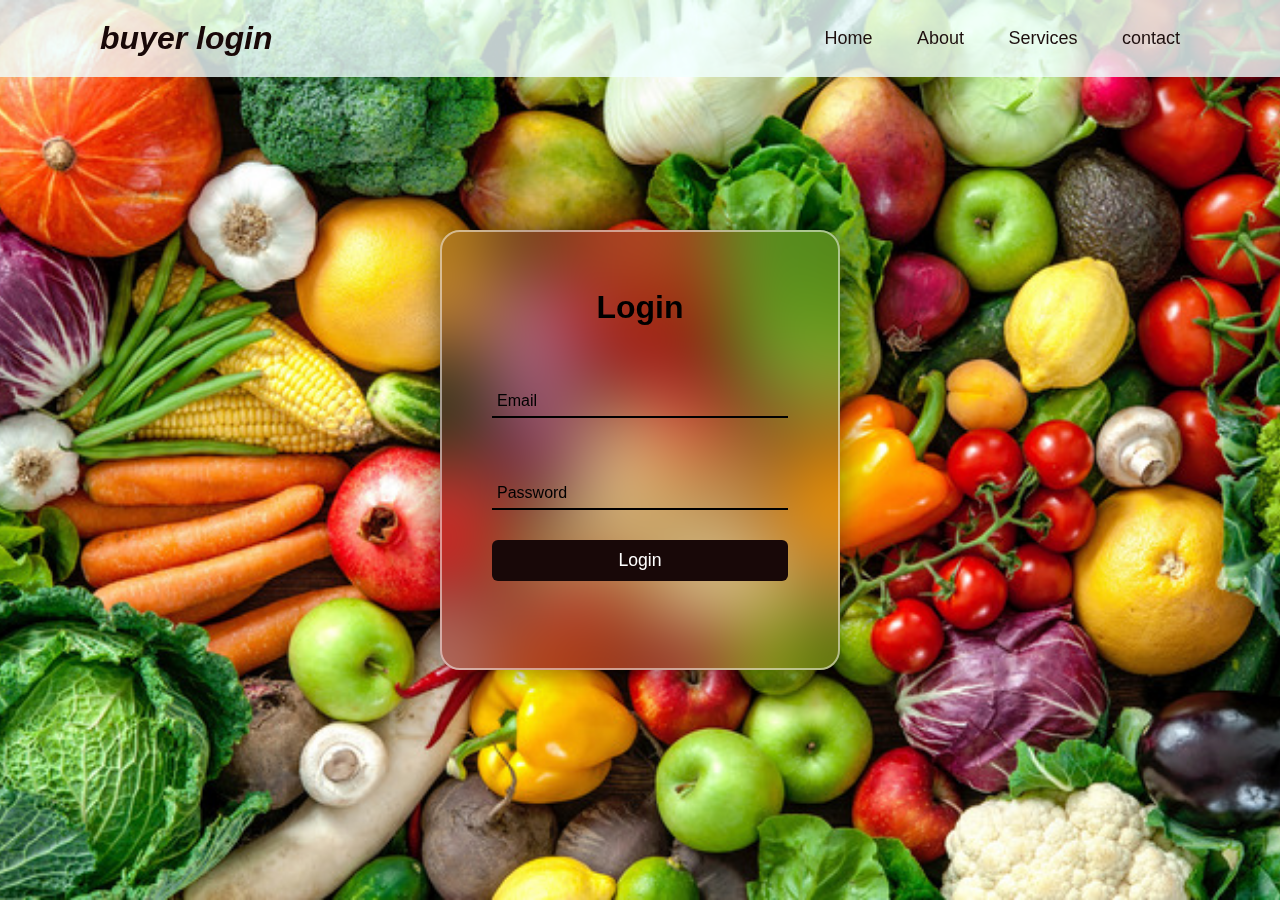
<file: supply_chain_management/index.html>
<!DOCTYPE html>
<html lang="en">
  <head>
    <meta charset="UTF-8" />
    <meta http-equiv="X-UA-Compatible" content="IE=edge" />
    <meta name="viewport" content="width=device-width, initial-scale=1.0" />
    <title>Supply Chain Management</title>
    <link rel="stylesheet" href="style1.css" />
  </head>
  <body>
    <header>
      <h2 class="logo">buyer login</h2>
      <nav class="navigation">
        <a href="MAIN1.html">Home</a>
        <a href="about.html">About</a>
        <a href="services.html">Services</a>
        <a href="contact.html">contact</a>
        <!-- <button class="btnlogin-popup">Login</button> -->
      </nav>
    </header>
    <div class="wrapper">
      <div class="form-box login">
        <h2>Login</h2>
        <form action="#" class="myForm">
          <div class="input-box">
            <input type="email" id="email" required style="width: 100%" />
            <label>Email</label>
          </div>
          <div class="input-box">
            <input type="password" id="password" required style="width: 100%" />
            <label>Password</label>
          </div>
          <input
            type="button"
            value="Login"
            onclick="login()"
            class="login-button"
          />
        </form>
      </div>
    </div>
  </body>
</html>
<script src="index.js"></script>
<style>
  /* Reset default margin and padding */
  * {
    margin: 0;
    padding: 0;
    box-sizing: border-box;
  }

  body {
    display: flex;
    justify-content: center;
    align-items: center;
    min-height: 100vh;
    background: url("k2.jpg");
    background-size: cover;
    background-position: center;
  }

  header {
    position: fixed;
    top: 0;
    left: 0;
    width: 100%;
    background-color: rgba(240, 255, 255, 0.8);
    padding: 20px 100px;
    display: flex;
    justify-content: space-between;
    align-items: center;
    z-index: 99;
  }

  .logo {
    font-size: 2em;
    color: rgb(24, 8, 8);
    user-select: none;
  }

  .navigation a {
    position: relative;
    font-size: large;
    color: rgb(29, 15, 15);
    text-decoration: none;
    font-weight: 500;
    margin-left: 40px;
    /* margin: 20px; */
    /* font-weight: bold; */
  }
  .login-button {
    width: 100%;
    padding: 10px;
    background-color: rgb(24, 8, 8);
    color: white;
    border: none;
    border-radius: 6px;
    font-size: 1.1em;
    font-weight: 500;
    cursor: pointer;
    transition: 0.3s;
    margin: 30px 0 0 0;
  }

  .login-button:hover {
    background-color: rgb(43, 23, 223);
  }

  /* Other styles for wrapper and form-box */
</style>
</file>
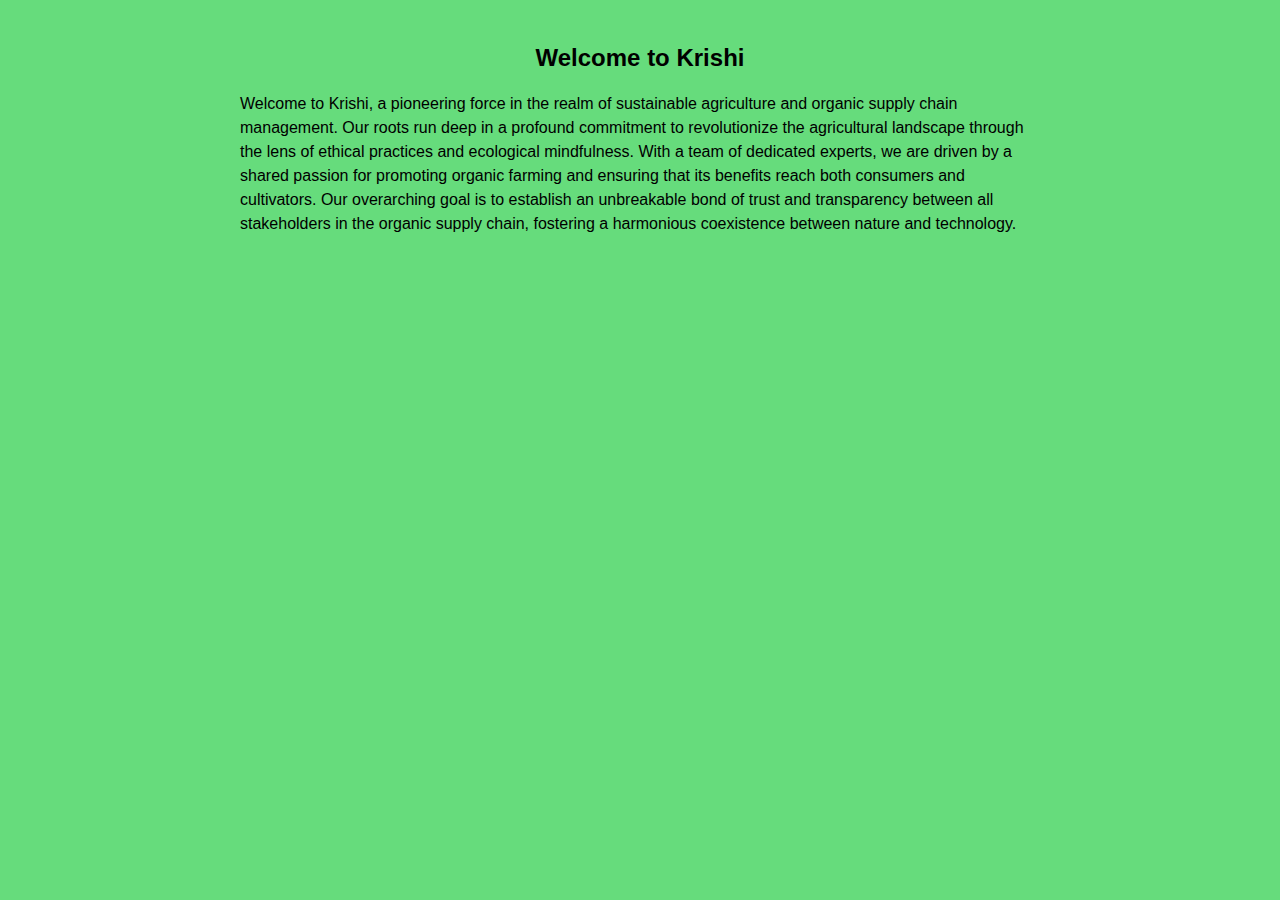
<file: supply_chain_management/about.html>
<!DOCTYPE html>
<html lang="en">
  <head>
    <meta charset="UTF-8" />
    <meta name="viewport" content="width=device-width, initial-scale=1.0" />
    <title>Supply Chain Management</title>
    <style>
      body {
        font-family: Arial, sans-serif;
        background-color: rgb(102, 220, 124);
        margin: 0;
        padding: 0;
      }

      .container {
        max-width: 800px;
        margin: 0 auto;
        padding: 20px;
      }

      .welcome {
        font-size: 24px;
        font-weight: bold;
        margin-bottom: 20px;
        text-align: center;
      }

      .intro {
        font-size: 16px;
        line-height: 1.5;
      }
    </style>
  </head>
  <body>
    <div class="container">
      <p class="welcome">Welcome to Krishi</p>
      <p class="intro">
        Welcome to Krishi, a pioneering force in the realm of sustainable
        agriculture and organic supply chain management. Our roots run deep in a
        profound commitment to revolutionize the agricultural landscape through
        the lens of ethical practices and ecological mindfulness. With a team of
        dedicated experts, we are driven by a shared passion for promoting
        organic farming and ensuring that its benefits reach both consumers and
        cultivators. Our overarching goal is to establish an unbreakable bond of
        trust and transparency between all stakeholders in the organic supply
        chain, fostering a harmonious coexistence between nature and technology.
      </p>
    </div>
  </body>
</html>
</file>
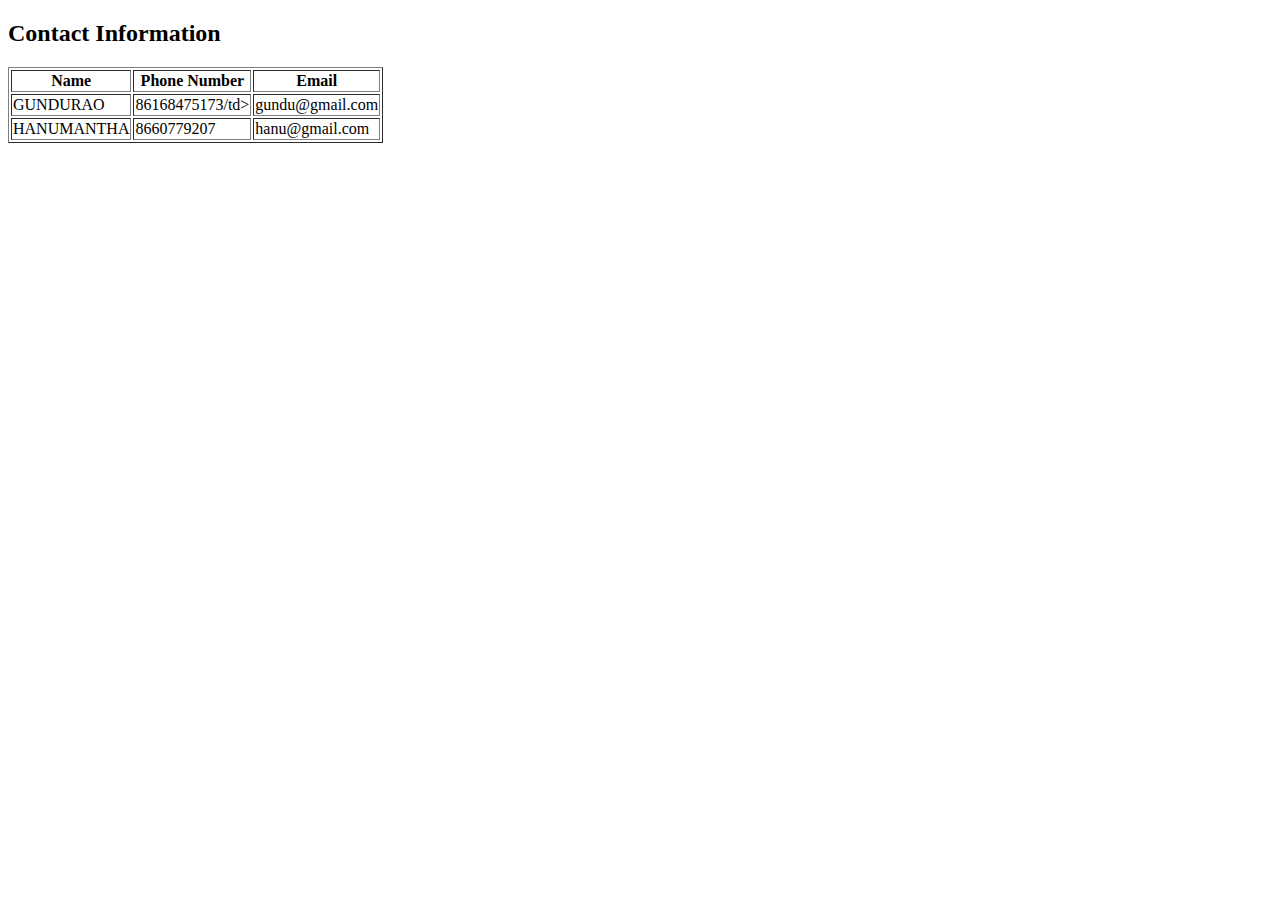
<file: supply_chain_management/contact.html>
<!DOCTYPE html>
<html lang="en">
  <head>
    <meta charset="UTF-8" />
    <meta name="viewport" content="width=device-width, initial-scale=1.0" />
    <title>Contact Information</title>
  </head>
  <body>
    <h2>Contact Information</h2>
    <table border="1">
      <thead>
        <tr>
          <th>Name</th>
          <th>Phone Number</th>
          <th>Email</th>
        </tr>
      </thead>
      <tbody>
        <tr>
          <td>GUNDURAO</td>
          <td>86168475173/td></td>
          <td>gundu@gmail.com</td>
        </tr>
        <tr>
          <td>HANUMANTHA</td>
          <td>8660779207</td>
          <td>hanu@gmail.com</td>
        </tr>
        <!-- Add more rows as needed -->
      </tbody>
    </table>
  </body>
</html>
</file>
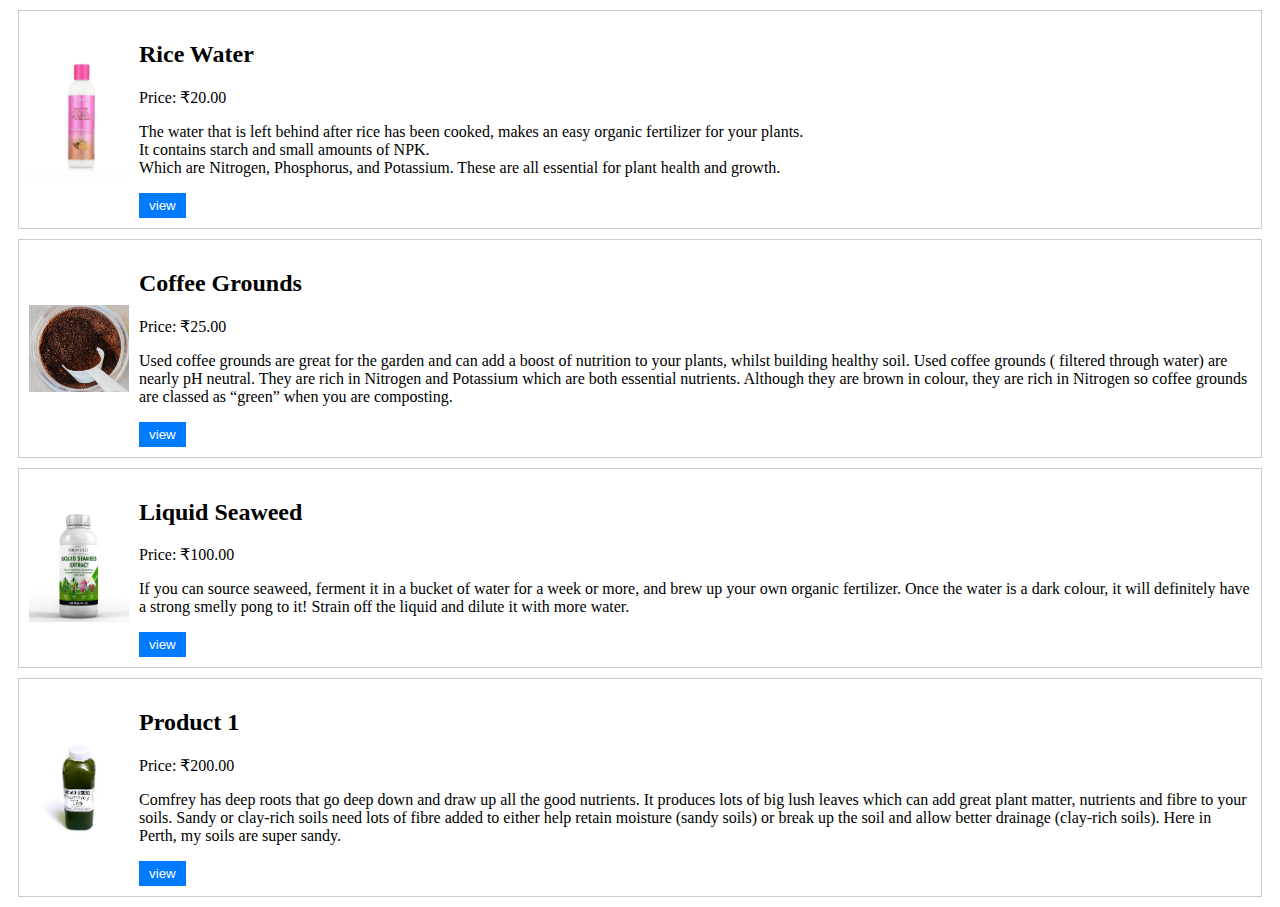
<file: supply_chain_management/gread1.html>
<!DOCTYPE html>
<html>
  <head>
    <title>Product List</title>
    <style>
      .product-list {
        list-style-type: none;
        padding: 0;
        margin: 0;
      }

      .product-item {
        border: 1px solid #ccc;
        padding: 10px;
        margin: 10px;
        display: flex;
        align-items: center;
      }

      .product-image {
        max-width: 100px;
        margin-right: 10px;
      }

      .product-details {
        flex: 1;
      }

      .buy-button {
        background-color: #007bff;
        color: white;
        padding: 5px 10px;
        border: none;
        cursor: pointer;
      }
    </style>
  </head>
  <body>
    <ul class="product-list">
      <li class="product-item">
        <img src="p1.png" alt="Product 1" class="product-image" />
        <div class="product-details">
          <h2>Rice Water</h2>
          <p>Price: ₹20.00</p>
          <p>
            The water that is left behind after rice has been cooked, makes an
            easy organic fertilizer for your plants.<br />
            It contains starch and small amounts of NPK. <br />Which are
            Nitrogen, Phosphorus, and Potassium. These are all essential for
            plant health and growth.
          </p>
          <button class="buy-button">view</button>
        </div>
      </li>
      <li class="product-item">
        <img src="p2.jpg" alt="Product 1" class="product-image" />
        <div class="product-details">
          <h2>Coffee Grounds</h2>
          <p>Price: ₹25.00</p>
          <p>
            Used coffee grounds are great for the garden and can add a boost of
            nutrition to your plants, whilst building healthy soil. Used coffee
            grounds ( filtered through water) are nearly pH neutral. They are
            rich in Nitrogen and Potassium which are both essential nutrients.
            Although they are brown in colour, they are rich in Nitrogen so
            coffee grounds are classed as “green” when you are composting.
          </p>
          <button class="buy-button">view</button>
        </div>
      </li>
      <li class="product-item">
        <img src="p3.jpg" alt="Product 1" class="product-image" />
        <div class="product-details">
          <h2>Liquid Seaweed</h2>
          <p>Price: ₹100.00</p>
          <p>
            If you can source seaweed, ferment it in a bucket of water for a week or more, and brew up your own organic fertilizer. Once the water is a dark colour, it will definitely have a strong smelly pong to it! Strain off the liquid and dilute it with more water. 
          </p>
          <button class="buy-button">view</button>
        </div>
      </li>
      <li class="product-item">
        <img src="p4.jpeg" alt="Product 1" class="product-image" />
        <div class="product-details">
          <h2>Product 1</h2>
          <p>Price: ₹200.00</p>
          <p>
         Comfrey has deep roots that go deep down and draw up all the good nutrients. It produces lots of big lush leaves which can add great plant matter, nutrients and fibre to your soils. Sandy or clay-rich soils need lots of fibre added to either help retain moisture (sandy soils) or break up the soil and allow better drainage (clay-rich soils). Here in Perth, my soils are super sandy. 
          </p>
          <button class="buy-button">view</button>
        </div>
      </li>
    <!-- <script>
      const buyButtons = document.querySelectorAll(".buy-button");

      buyButtons.forEach((button) => {
        button.addEventListener("click", () => {
          const productItem = button.closest(".product-item");
          const productName = productItem.querySelector("h2").textContent;
          const price = productItem.querySelector("p:nth-child(2)").textContent;
          const description =
            productItem.querySelector("p:nth-child(3)").textContent;

          // Open the new page and pass data as query parameters
          window.location.href = `oder.html?name=${encodeURIComponent(
            productName
          )}&price=${encodeURIComponent(
            price
          )}&description=${encodeURIComponent(description)}`;
        });
      });
    </script> -->
    <!-- Modify the script section at the end of your HTML -->
<script>
  const buyButtons = document.querySelectorAll(".buy-button");

  buyButtons.forEach((button) => {
    button.addEventListener("click", () => {
      const productItem = button.closest(".product-item");
      const productName = productItem.querySelector("h2").textContent;
      const price = parseFloat(
        productItem.querySelector("p:nth-child(2)").textContent.replace("Price: ₹", "")
      );
      const description = productItem.querySelector("p:nth-child(3)").textContent;

      // Get the existing quantity from local storage or set to 1 by default
      const existingQuantity = parseInt(localStorage.getItem(productName)) || 1;

      // Open the new page and pass data as query parameters
      window.location.href = `oder.html?name=${encodeURIComponent(
        productName
      )}&price=${encodeURIComponent(
        price.toFixed(2) // Limit price to two decimal places
      )}&description=${encodeURIComponent(
        description
      )}&quantity=${encodeURIComponent(existingQuantity)}`;
    });
  });
</script> 
<!-- Your existing product-list.html code ... -->
  </body>
</html>
</file>
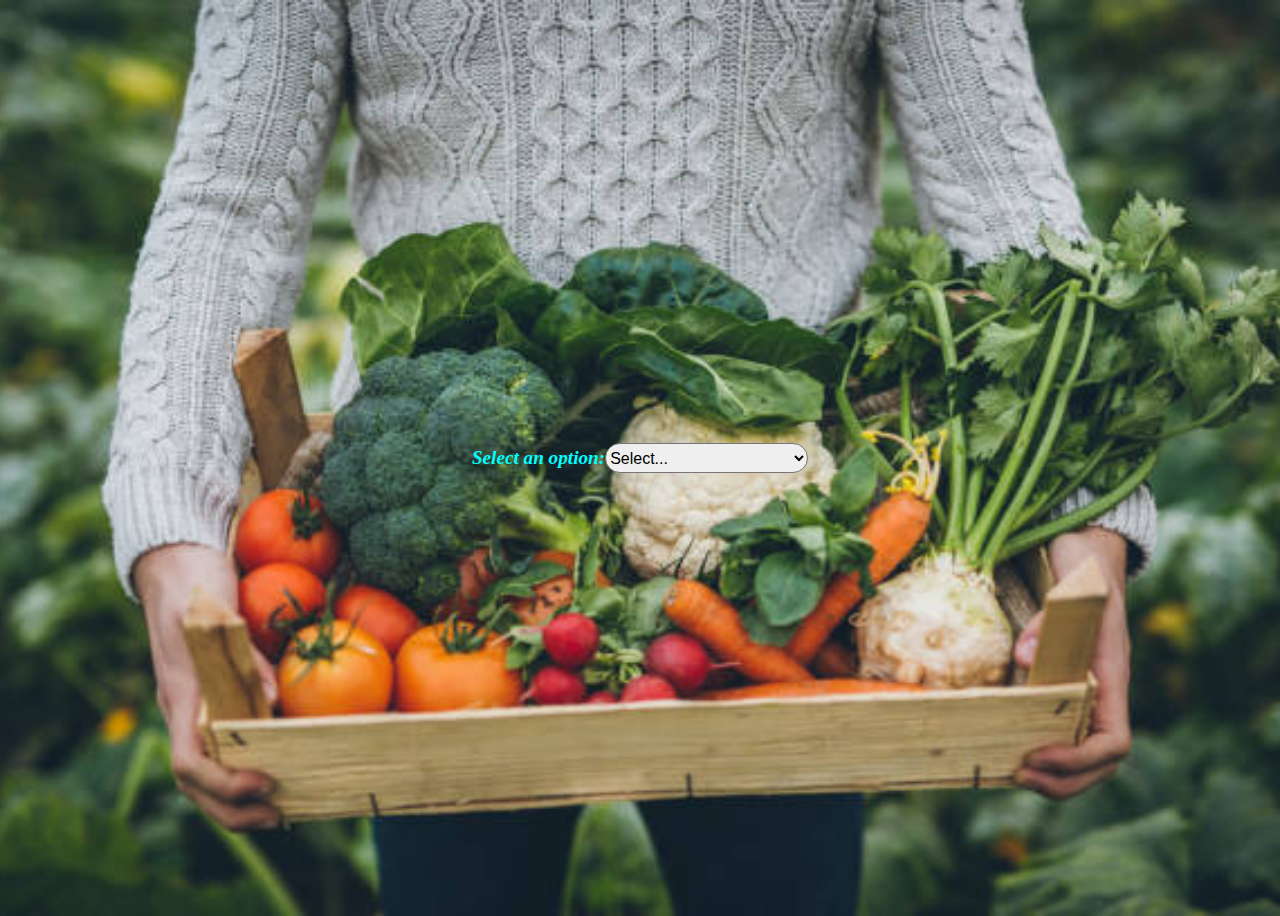
<file: supply_chain_management/k3.html>
<!DOCTYPE html>
<html>
  <head>
    <title>View Details</title>
    <script>
      function openNewWindow(selectedValue) {
        var url;
        if (selectedValue === "table.html") {
          url = "table.html";
        } else if (selectedValue === "buyer.html") {
          url = "buyer.html";
        } else if (selectedValue === "order-details.html") {
          url = "order-details.html";
        }
        if (url) {
          window.open(url, "_blank");
        }
      }
    </script>
  </head>
  <body>
    <label for="selectOption">Select an option:</label>
    <select id="selectOption" onchange="openNewWindow(this.value);">
      <option value="" class="order">Select...</option>
      <option value="table.html">view the buyer details</option>
      <option value="order-details.html">view buyer oder product</option>
      <option value="buyer.html">add the item</option>
    </select>
  </body>
</html>
<style>
  body {
    display: flex;
    justify-content: center;
    align-items: center;
    min-height: 100vh;
    background: url("k3.jpg");
    background-size: cover;
    background-position: center;
  }
  label {
    font-size: larger;
    font-style: italic;
    font-weight: bold;
    color: aqua;
  }
  #selectOption {
    border-radius: 20px;
    height: 30px;
    text-transform: capitalize;
    font-size: medium;
    font-style: normal;
    font-weight: 100;
  }
</style>
</file>
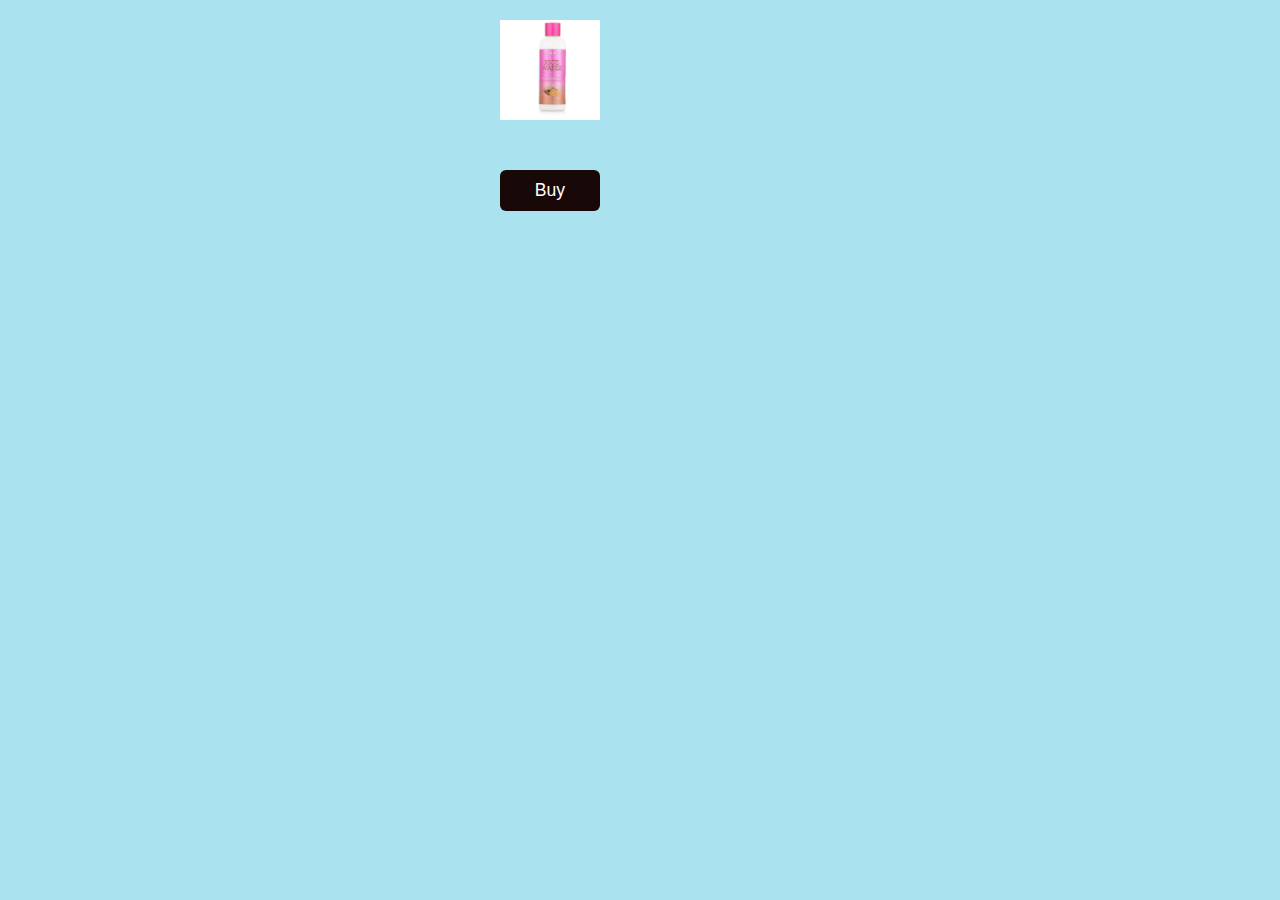
<file: supply_chain_management/oder.html>
<!DOCTYPE html>
<html>
  <head>
    <title>Product Details</title>
    <style>
      /* Add your CSS styling here */
      /* ... Your existing styles ... */
      #product-image-details {
        max-width: 100px; /* Set your desired width */
        max-height: 100px; /* Set your desired height */
        /* No need to hide the image initially */
      }
      body {
        display: inline-block;
        justify-content: center;
        align-items: center;
        margin: 0 500px;
        background-color: rgb(170, 226, 240);
      }
      #price-details {
        font-size: medium;
        font-weight: bold;
        text-decoration: underline;
      }
      #confirm-buy-button {
        width: 100%;
        padding: 10px;
        background-color: rgb(24, 8, 8);
        color: white;
        border: none;
        border-radius: 6px;
        font-size: 1.1em;
        font-weight: 500;
        cursor: pointer;
        transition: 0.3s;
        margin: 30px 0 0 0;
      }
    </style>
  </head>
  <body>
    <h2 id="product-name-details"></h2>
    <img
      id="product-image-details"
      src="p1.png"
      alt="Product Image"
      width="900px"
    />
    <!-- <img
      id="product-image-details1"
      src="p2.jpg"
      alt="Product Image"
      width="900px"
    /> -->
    <p id="price-details"></p>
    <p id="description-details"></p>
    <button id="confirm-buy-button">Buy</button>

    <!-- <script>
      const productNameDetails = document.getElementById(
        "product-name-details"
      );
      const priceDetails = document.getElementById("price-details");
      const descriptionDetails = document.getElementById("description-details");
      const productImageDetails = document.getElementById(
        "product-image-details"
      );
      const confirmBuyButton = document.getElementById("confirm-buy-button");

      const queryParams = new URLSearchParams(window.location.search);
      const productName = queryParams.get("name");
      const price = queryParams.get("price");
      const description = queryParams.get("description");

      productNameDetails.textContent = productName;
      priceDetails.textContent = price;
      descriptionDetails.textContent = description;

      confirmBuyButton.addEventListener("click", () => {
        const confirmResponse = confirm(
          `Do you want to buy ${productName} for ${price}?`
        );
        if (confirmResponse) {
          alert("Thank you for your purchase!");
          // You can add further logic here for processing the purchase
          // You can also store the details in a table, similar to the previous example
        }
      });
    </script> -->
    <!-- Your existing order.html code ... -->

    <!-- <script>
      const productNameDetails = document.getElementById(
        "product-name-details"
      );
      const priceDetails = document.getElementById("price-details");
      const descriptionDetails = document.getElementById("description-details");
      const productImageDetails = document.getElementById(
        "product-image-details"
      );
      const confirmBuyButton = document.getElementById("confirm-buy-button");

      const queryParams = new URLSearchParams(window.location.search);
      const productName = queryParams.get("name");
      const price = queryParams.get("price");
      const description = queryParams.get("description");
      const quantity = queryParams.get("quantity"); // Retrieve quantity too

      productNameDetails.textContent = productName;
      priceDetails.textContent = price;
      descriptionDetails.textContent = description;

      confirmBuyButton.addEventListener("click", () => {
        const confirmResponse = confirm(
          `Do you want to buy ${productName} for ${price}?`
        );
        if (confirmResponse) {
          // Store details in local storage (or you can use a database)
          const order = {
            productName,
            price,
            description,
            quantity,
          };
          let orders = JSON.parse(localStorage.getItem("orders")) || [];
          orders.push(order);
          localStorage.setItem("orders", JSON.stringify(orders));

          // Redirect to the order-list.html page
          window.location.href = "order-list.html";
        }
      });
    </script> -->
    <!-- Your existing order.html code ... -->
    <script>
      const productNameDetails = document.getElementById(
        "product-name-details"
      );
      const priceDetails = document.getElementById("price-details");
      const descriptionDetails = document.getElementById("description-details");
      const productImageDetails = document.getElementById(
        "product-image-details"
      );
      const confirmBuyButton = document.getElementById("confirm-buy-button");

      const queryParams = new URLSearchParams(window.location.search);
      const productName = queryParams.get("name");
      const price = queryParams.get("price");
      const description = queryParams.get("description");
      const quantity = queryParams.get("quantity"); // Retrieve quantity too

      productNameDetails.textContent = productName;
      priceDetails.textContent = price;
      descriptionDetails.textContent = description;

      confirmBuyButton.addEventListener("click", () => {
        const confirmResponse = confirm(
          `Do you want to buy ${productName} for ${price}?`
        );
        if (confirmResponse) {
          // Store details in local storage (or you can use a database)
          const order = {
            productName,
            price,
            description,
            quantity,
          };
          let orders = JSON.parse(localStorage.getItem("orders")) || [];
          orders.push(order);
          localStorage.setItem("orders", JSON.stringify(orders));

          // Redirect to the order-list.html page
          window.location.href = "order-list.html";
          // window.location.href = "order-details.html";
        }
      });
    </script>
  </body>
</html>
</file>
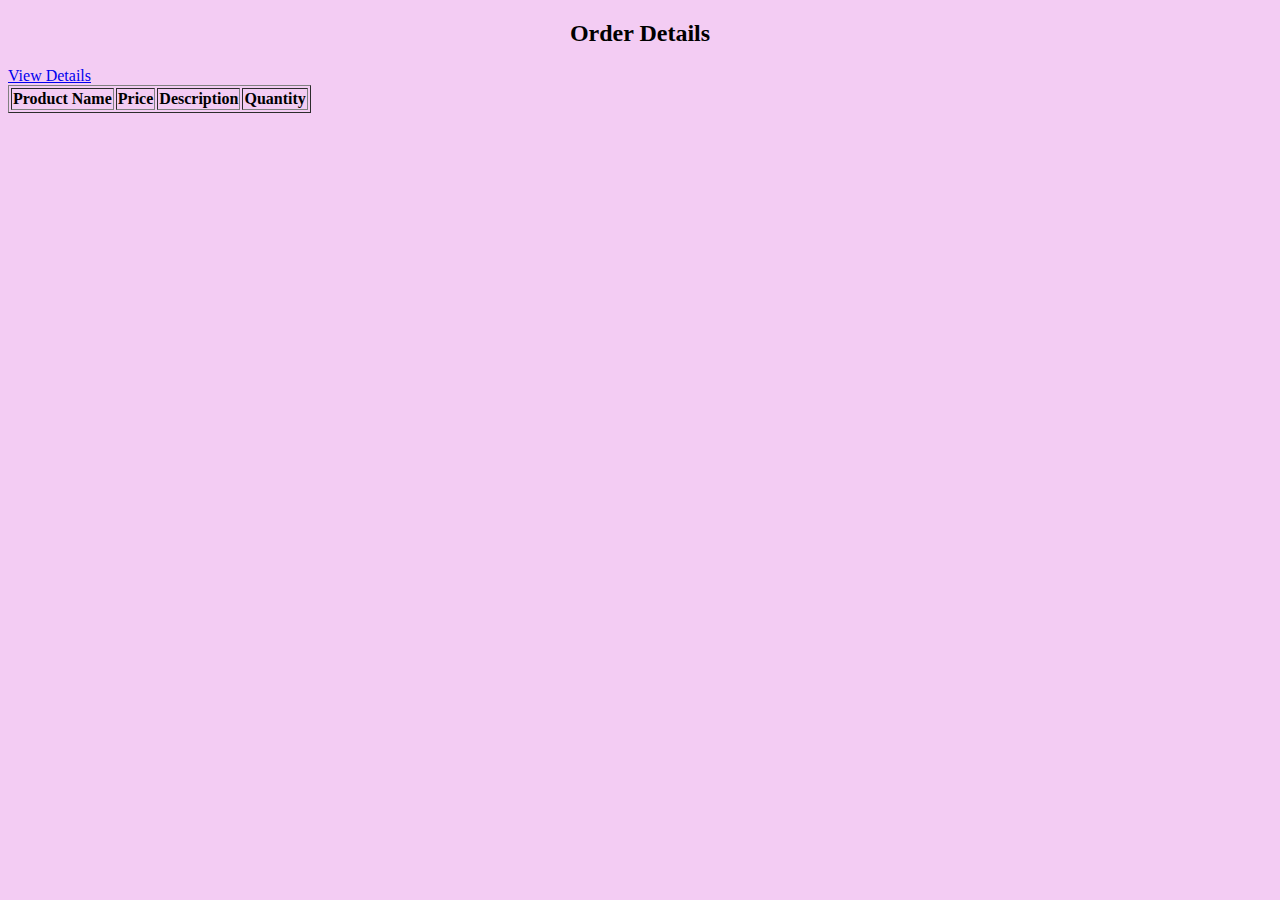
<file: supply_chain_management/order-details.html>
<!DOCTYPE html>
<html>
  <head>
    <title>Order Details</title>
    <style>
      /* Your CSS styles for the order details page */
    </style>
  </head>
  <body>
    <h2 align="center">Order Details</h2>
    <table border="1">
      <thead>
        <tr>
          <th>Product Name</th>
          <th>Price</th>
          <th>Description</th>
          <th>Quantity</th>
        </tr>
      </thead>
      <tbody>
        <a href="order-details.html?orderIndex=0">View Details</a>

        <!-- Table rows will be added dynamically using JavaScript -->
      </tbody>
    </table>
    <style>
      body {
        background-color: rgb(243, 204, 243);
      }
    </style>
    <script>
      const orderIndex = new URLSearchParams(window.location.search).get(
        "orderIndex"
      );
      const orders = JSON.parse(localStorage.getItem("orders")) || [];

      const order = orders[orderIndex];
      const tbody = document.querySelector("tbody");

      const row = document.createElement("tr");

      const productNameCell = document.createElement("td");
      productNameCell.textContent = order.productName;
      row.appendChild(productNameCell);

      const priceCell = document.createElement("td");
      priceCell.textContent = order.price;
      row.appendChild(priceCell);

      const descriptionCell = document.createElement("td");
      descriptionCell.textContent = order.description;
      row.appendChild(descriptionCell);

      const quantityCell = document.createElement("td");
      quantityCell.textContent = order.quantity;
      row.appendChild(quantityCell);

      tbody.appendChild(row);
    </script>
  </body>
</html>
</file>
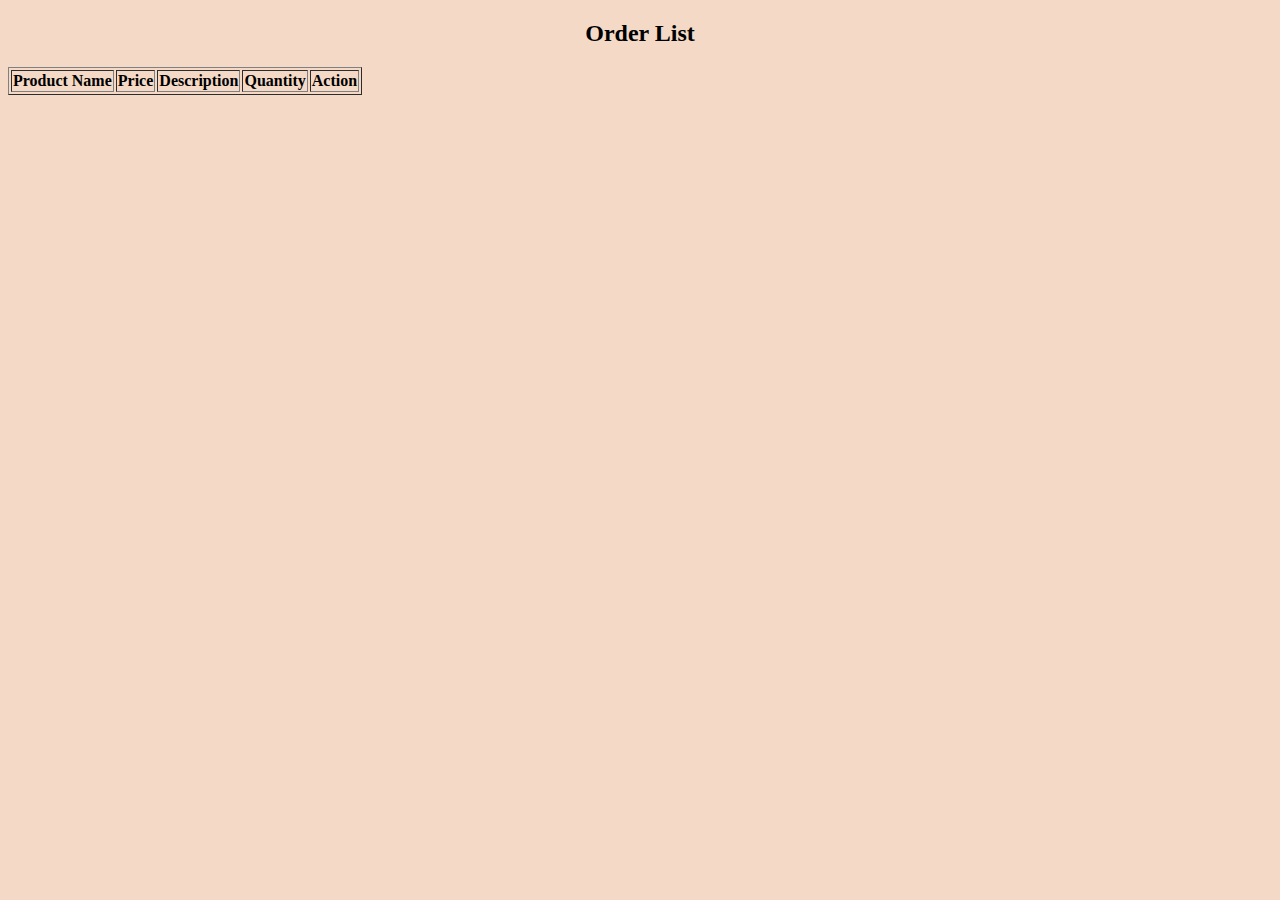
<file: supply_chain_management/order-list.html>
<!DOCTYPE html>
<html>
  <head>
    <title>Order List</title>
    <!-- Add your styles or link to a CSS file -->
    <style>
      /* Your CSS styles for the order list page */
      /* ... */
      body {
        background-color: rgb(244, 217, 198);
      }

      .delete-button {
        background-color: red;
        color: white;
        padding: 5px 10px;
        border: none;
        cursor: pointer;
      }
    </style>
  </head>
  <body>
    <h2 align="center">Order List</h2>
    <table border="1">
      <thead>
        <tr>
          <th>Product Name</th>
          <th>Price</th>
          <th>Description</th>
          <th>Quantity</th>
          <th>Action</th>
        </tr>
      </thead>
      <tbody>
        <!-- Table rows will be added dynamically using JavaScript -->
      </tbody>
    </table>
    <script>
      // Retrieve orders from local storage
      const orders = JSON.parse(localStorage.getItem("orders")) || [];

      // Function to display orders in the table
      function displayOrders() {
        const tbody = document.querySelector("tbody");

        for (const order of orders) {
          const row = document.createElement("tr");

          const productNameCell = document.createElement("td");
          productNameCell.textContent = order.productName;
          row.appendChild(productNameCell);

          const priceCell = document.createElement("td");
          priceCell.textContent = order.price;
          row.appendChild(priceCell);

          const descriptionCell = document.createElement("td");
          descriptionCell.textContent = order.description;
          row.appendChild(descriptionCell);

          const quantityCell = document.createElement("td");
          quantityCell.textContent = order.quantity;
          row.appendChild(quantityCell);

          const actionCell = document.createElement("td");
          const deleteButton = document.createElement("button");
          deleteButton.textContent = "Delete";
          deleteButton.classList.add("delete-button");
          deleteButton.addEventListener("click", () =>
            deleteOrder(order.productName)
          );
          actionCell.appendChild(deleteButton);
          row.appendChild(actionCell);

          tbody.appendChild(row);
        }
      }

      // Function to delete an order
      function deleteOrder(productName) {
        const index = orders.findIndex(
          (order) => order.productName === productName
        );
        if (index !== -1) {
          orders.splice(index, 1);
          localStorage.setItem("orders", JSON.stringify(orders));
          location.reload(); // Refresh the page to update the table
        }
      }

      // Call the displayOrders function when the page loads
      window.onload = displayOrders;
    </script>
  </body>
</html>
</file>
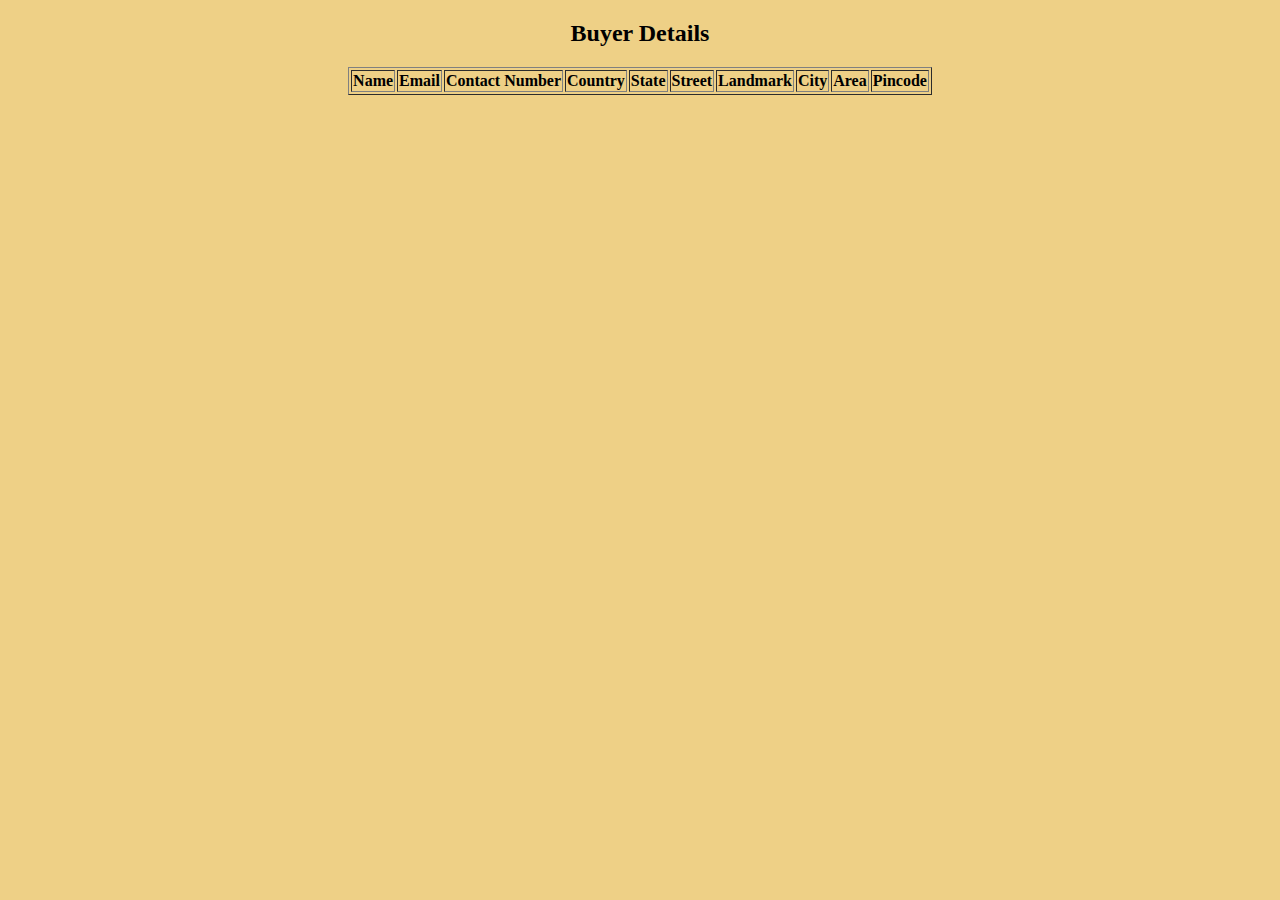
<file: supply_chain_management/table.html>
<!DOCTYPE html>
<html lang="en">
  <head>
    <meta charset="UTF-8" />
    <meta name="viewport" content="width=device-width, initial-scale=1.0" />
    <link rel="icon" href="s4.png" type="image/x-icon" />
    <title>Details Table</title>
  </head>
  <body>
    <h2 align="center">Buyer Details</h2>
    <table border="1" align="center">
      <thead>
        <tr>
          <th>Name</th>
          <th>Email</th>
          <th>Contact Number</th>
          <th>Country</th>
          <th>State</th>
          <th>Street</th>
          <th>Landmark</th>
          <th>City</th>
          <th>Area</th>
          <th>Pincode</th>
        </tr>
      </thead>
      <tbody>
        <!-- Table rows will be added dynamically using JavaScript -->
      </tbody>
    </table>
    <script src="displayDetails.js"></script>
  </body>
</html>
<style>
  body {
    background-color: rgb(238, 208, 134);
  }
</style>
<!-- Add this script to the end of your existing HTML code -->
</file>
<file: supply_chain_management/style1.css>
* {
  margin: 0;
  padding: 0;
  box-sizing: border-box;
  font-family: Verdana, Geneva, Tahoma, sans-serif;
}

body {
  display: flex;
  justify-content: center;
  align-items: center;
  min-height: 100vh;
  background: url("photo4.jpg");
  background-size: cover;
  background-position: center;
  /* background-color: rgb(43, 23, 223); */
}

header {
  position: fixed;
  top: 0;
  left: 0;
  width: 100%;
  padding: 20px 100px;
  /* background-color: red; */
  display: flex;
  justify-content: space-between;
  align-items: center;
  z-index: 99;
}

.logo {
  font-size: 2em;
  color: rgb(24, 8, 8);
  user-select: none;
  font-style: italic;
}

.navigation a {
  position: relative;
  font-size: 1.1em;
  color: rgb(24, 8, 8);
  text-decoration: none;
  font-weight: 500;
  margin-left: 40px;
}

.navigation a::after {
  content: "";
  position: absolute;
  left: 0;
  bottom: -6px;
  width: 100%;
  height: 3px;
  background: rgb(24, 8, 8);
  border-radius: 5px;
  transform-origin: left;
  transform: scaleX(0);
  /* transform: scaleY(0); */

  /* */
  transition: transform 0.5s;
  /**/
}

.navigation a:hover:after {
  transform-origin: right;
  transform: scaleX(1);
}

/* .navigation .btnlogin-popup {
    width: 130px;
    height: 50px;
    background: transparent;
    border: 20x solid rgb(219, 208, 208);
    outline: none;
    border-radius: 6px;
    font-size: 1.1em;
    color: rgb(24, 8, 8);
    font-weight: 500;
    margin-left: 40px;
    transition: .5s;
}

.navigation .btnlogin-popup:hover {
    background: rgb(233, 227, 227);
    color: blue;

} */

.wrapper {
  position: relative;
  width: 400px;
  height: 440px;
  background: transparent;
  border: 2px solid rgba(255, 255, 255, 0.5);
  border-radius: 20px;
  backdrop-filter: blur(40px);
  box-shadow: 0 0 30px rgba(0, 0, 0, 0.5);
  display: flex;
  justify-content: center;
  align-items: center;
  margin: 100px;
}

.wrapper .form-box {
  width: 100%;
  padding: 50px;
  padding-top: 20px;
}

.form-box h2 {
  font-size: 2em;
  color: black;
  text-align: center;
}

.input-box {
  position: relative;
  width: 100%;
  height: 92px;
  border-bottom: 2px solid rgb(0, 0, 0);
}

.input-box label {
  position: absolute;
  top: 50px;
  left: 5px;
  transform: translateY(90%);
  font-size: 1em;
  color: rgb(0, 0, 0);
  font-weight: 500;
  pointer-events: none;
  transition: 0.5s;
  text-transform: capitalize;
}

.input-box input:focus ~ label,
.input-box input:valid ~ label {
  top: -5px;
}

.input-box input {
  width: 100%;
  height: 100%;
  background: transparent;
  border: none;
  outline: none;
}

/* .wrapper .form-box .btn {
    width: 130px;
    height: 50px;
    background: transparent;
    border: 20x solid rgb(219, 208, 208);
    outline: none;
    border-radius: 6px;
    font-size: 1.1em;
    color: rgb(24, 8, 8);
    font-weight: 500;
    margin-left: 40px;
    transition: .5s;
} */
</file>
